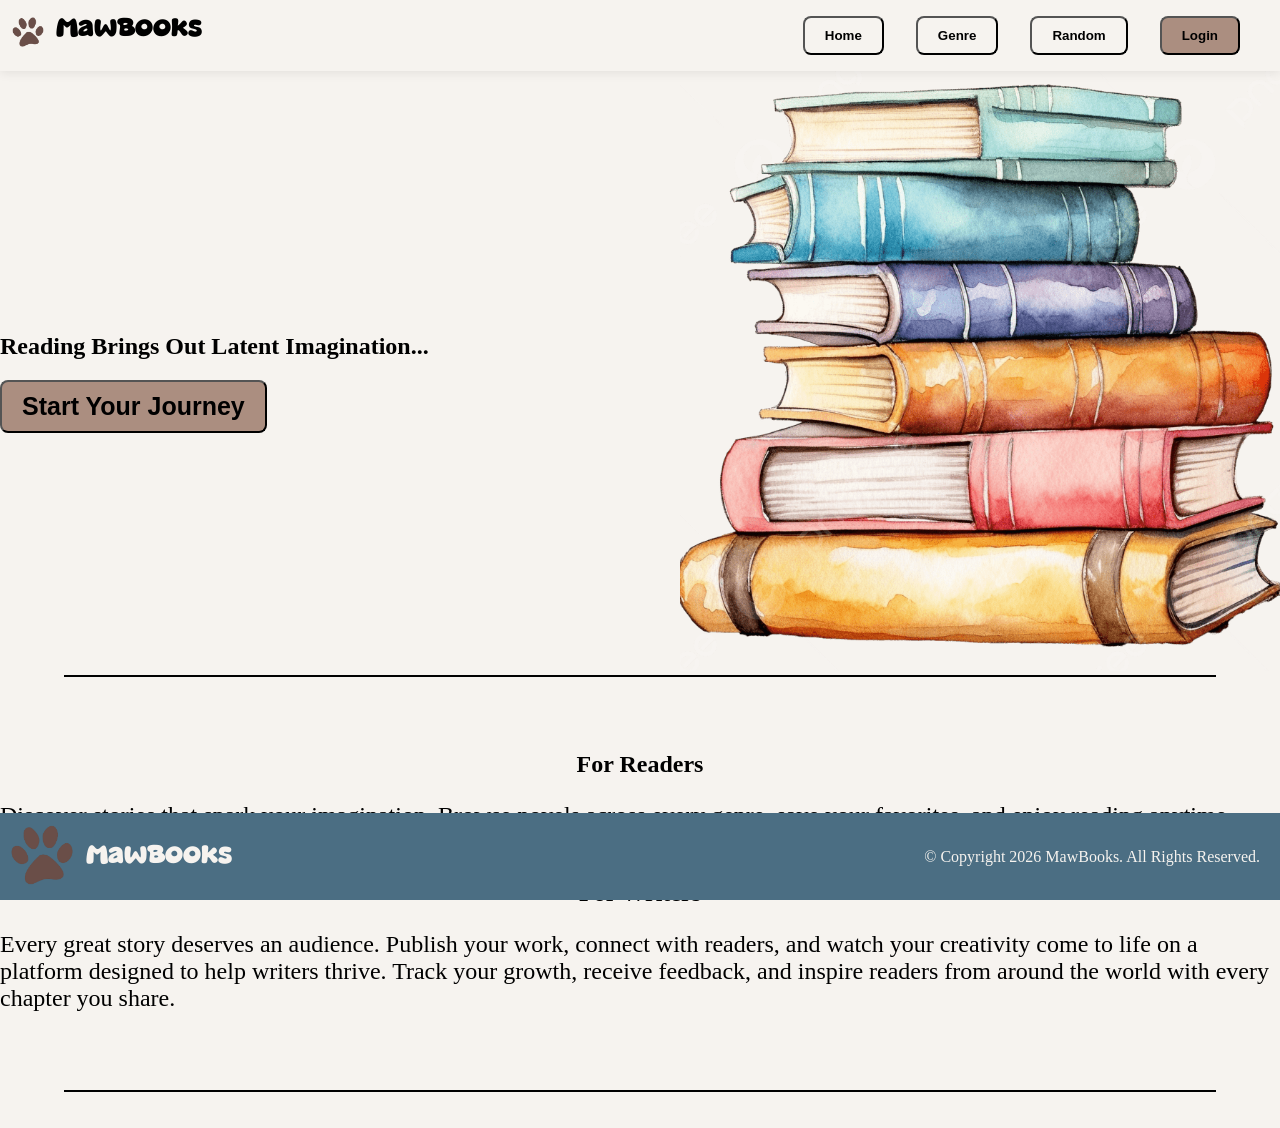
<file: index.html>
<!DOCTYPE html>
<html lang="en">
    <head>
        <meta charset="UTF-8">
        <meta name="viewport" content="width=device-width, initial-scale=1.0">
        <title>MawBooks | Publish Your Own E-Books</title>
        <link rel="icon" type="image/svg" href="assets/favicon.svg">
        <link rel="stylesheet" href="elements.css?v=2">
        <link rel="stylesheet" href="styles.css?v=2">
    </head>
    <body>
        <header>
            <nav>
                <div class="nav-left">
                    <img src="assets/favicon-color.png">
                    <h1>MawBooks</h1>
                </div>
                <div class="nav-right">
                    <button class="nobg-button">Home</button>
                    <button class="nobg-button">Genre</button>
                    <button class="nobg-button">Random</button>
                    <button class="bg-button">Login</button>
                </div>
            </nav>
        </header>

        <main>
            <section class="hero">
                <div class="hero-left">
                    <h1>Reading Brings Out Latent Imagination...</h1>
                    <div style="align-self: flex-end;">
                        <button class="hero-button">Start Your Journey</button>
                    </div>
                </div>
                <div class="hero-right">
                    <img src="assets/image.png" height= 600px width= 600px>
                </div>
            </section>

            <hr><br><br><br>

            <section class="forrers">
                <div class="for-readers">
                    <h1 style="text-align: center;">For Readers</h1>
                    <p class="info">
                        Discover stories that spark your imagination. Browse novels across every genre, save your favorites, and enjoy reading anytime, anywhere. Whether you're searching for your next adventure or a hidden gem, MawBooks brings great stories to your fingertips.
                    </p>
                </div>
                <div class="for-writers">
                    <h1 style="text-align: center;">For Writers</h1>
                    <p class="info">
                        Every great story deserves an audience. Publish your work, connect with readers, and watch your creativity come to life on a platform designed to help writers thrive. Track your growth, receive feedback, and inspire readers from around the world with every chapter you share.
                    </p>
                </div>
            </section>

            <br><br><br><hr>

        <br><br>

        </main>

        <footer>
            <div class="footer-left">
                <img src="assets/favicon-color.png" height=64px width=64px>
                <h2 style="color: #F6F3EF;">MawBooks</h2>
            </div>
            <div class="footer-right">
                <p style="color: #F6F3EF;">&copy; Copyright 2026 MawBooks. All Rights Reserved.</p>
            </div>
        </footer>
    </body>
</html>
</file>
<file: elements.css>
:root {

    /* The main background of the website */
    --bg: #F6F3EF;

    /* Background for cards, modals, book tiles, forms, etc. */
    --surface: #FFFFFF;

    /* Background color of the navigation bar */
    --header: #2F4858;

    /* Background color of the footer */
    --footer: #4b6e83;

    /* Color of all headings (H1, H2, H3...) */
    --heading: #6C5F73;

    /* Normal paragraph text */
    --text: #3F434A;

    /* Less important text like dates, subtitles, placeholders */
    --muted: #6E7077;

    /* Main brand color.
       Used for buttons, links, active nav items, badges, etc. */
    --primary: #886B79;

    /* Same button when hovered */
    --primary-hover: #9D7B7B;

    /* Secondary highlight color.
       Icons, decorations, small labels, accents, quotes, etc. */
    --accent: #AB8E80;

    /* Borders around cards, inputs, tables, sections */
    --border: #E6E0DA;
}

* {
    box-sizing: border-box;
}

html {
    scroll-behavior: smooth;
}

header {
    position: sticky;
    top: 0;
    z-index: 10;
    background-color: var(--bg);
    box-shadow: 0 2px 10px rgba(0,0,0,0.08);
}

nav {
    display: flex;
    justify-content: space-between;
}

.nav-left {
    display: flex;
    gap: 0.75rem;
    padding: 1rem 0.75rem;
}

.nav-left img {
    height: 32px;
    width: 32px;
}

.nav-left h1 {
    margin: 0;
}

.nav-right {
    display: flex;
    gap: 2rem;
    padding: 1rem 2.5rem;
}

body {
    margin: 0;
    background-color: var(--bg);
}

.hero {
    display: flex;
    align-items: center;
    justify-content: space-between;
    gap: 3rem;
    margin: 0;
}

.castle {
    display: flex;
    align-items: center;
    justify-content: space-between;
    /* gap: 3rem; */
    margin: 0;
}

.hero-text {
    padding: 50px;
    display: flex;
    flex-direction: column;
    gap: 2rem;
    margin: 0;
    flex: 1.2;
    line-height: 1.4;
}

.castle-text {
    padding: 50px;
    display: flex;
    flex-direction: column;
    gap: 2rem;
    margin: 0;
    flex: 1.2;
    line-height: 1.4;
}

.hero-text h1 {
    font-size: clamp(3.5rem, 8vw, 6.5rem);
    font-weight: 1000;
    margin: 0;
}

.castle-text h1 {
    font-size: clamp(1rem, 3vw, 3rem);
    font-weight: 1000;
    margin: 0;
}

.hero-button {
    align-self: flex-end;
    margin: 0;
}

.castle-button {
    align-self: flex-end;
    margin: 0;
}

.hero-img {
    padding-right: 2rem;
    padding-top: 2rem;
    flex: 1;
}

.castle-img {
    /* padding-right: 1rem; */
    /* padding-top: 2rem; */
    flex: 1;
    margin: 0;
}

.hero-img img {
    width: min(600px, 100%);
    height: auto;
}

.castle-img img {
    width: min(600px, 100%);
    height: auto;
}

.cards-4 {
    margin: 0 10% auto;
    background-color: #decfbb;

    gap: 30px;

    padding: 30px;

    align-items: stretch;

    border-radius: 8px;

    display: grid;
    grid-template-columns: repeat(4, 1fr);
}

.cards-2 {
    margin: 0 10% auto;
    background-color: #decfbb;

    gap: 30px;

    padding: 30px;

    align-items: stretch;

    border-radius: 8px;

    display: grid;
    grid-template-columns: repeat(2, 1fr);
}

@media (max-width: 1000px) {
    .cards-4 {
        grid-template-columns: repeat(2, 1fr);
    }
}

@media (max-width: 650px) {
    .cards-4 {
        grid-template-columns: 1fr;
    }
}

.card {
    padding: 20px 40px;
    background-color: #F6F3EF;

    border-radius: 24px;
}

footer {
    width: 100%;

    display: flex;
    justify-content: space-between;

    padding: 10px;

    background-color: var(--footer);

    position: fixed;
    bottom: 0;
}

.footer-left {
    display: flex;
    gap: 0.75rem;
}

.footer-right {
    align-items: center;
    display: flex;
    padding-right: 10px;
}

.footer-middle {
    display: flex;
    flex-direction: column;
}

.back-top {
    position: fixed;
    bottom: 30px;
    right: 30px;

    width: 60px;
    aspect-ratio: 1;

    display: flex;
    justify-content: center;
    align-items: center;

    background-color: var(--accent);
    border: 2px solid black;
    border-radius: 50%;

    text-decoration: none;

    box-shadow: 0 4px 12px rgba(0, 0, 0, 0.15);

    transition: transform 0.2s ease, background-color 0.2s ease;
}

.back-top:hover {
    transform: translateY(-4px);
    background-color: var(--primary-hover);
}

.back-top img {
    width: 28px;
    height: 28px;
}
</file>
<file: styles.css>
@import url("https://fonts.googleapis.com/css2?family=Inter:wght@400;500;600&display=swap");

#top {
    scroll-margin-top: 100px;
}

@font-face {
    font-family: "Matcha Mint";
    src: url("assets/Matcha Mint.ttf") format("truetype");
    font-weight: normal;
    font-style: normal;
}

.nav-left h1,
.footer-left h2 {
    font-family: "Matcha Mint", serif;
    font-weight: 400;
}

a.bg-button,
a.nobg-button,
a.hero-button,
a.castle-button {
    display: inline-flex;
    align-items: center;
    justify-content: center;
    text-decoration: none;
    color: inherit;
    border: 2px solid black;
    box-sizing: border-box;
    font-family: "Inter", sans-serif;
}

h1, h2, h3 {
    color: var(--text-primary);
}

p {
    color: var(--text-secondary);
}

.bg-button {
    background: var(--accent);
    padding: 10px 20px;

    font-weight: 600;

    border-radius: 8px;
}

.nobg-button {
    background: rgba(0, 0, 0, 0);
    padding: 10px 20px;

    font-weight: 600;

    border-radius: 8px;
}

.hero-button {
    background: var(--accent);
    padding: 10px 20px;

    font-size: 25px;
    font-weight: 600;

    border-radius: 8px;
}

hr {
  width: 90%;
  height: 2px;
  background-color: black;
  border: none;
  margin: 0 auto;
}

.info {
    font-size: 1.5rem;
}

.quote {
    text-align: center;
    padding: 20px;
}

.quote-text {
    font-size: 2rem;
    font-style: italic;
    margin: 0;
}

.quote-author {
    margin-top: 10px;
    font-size: 1.2rem;
    color: var(--muted);
}
</file>
